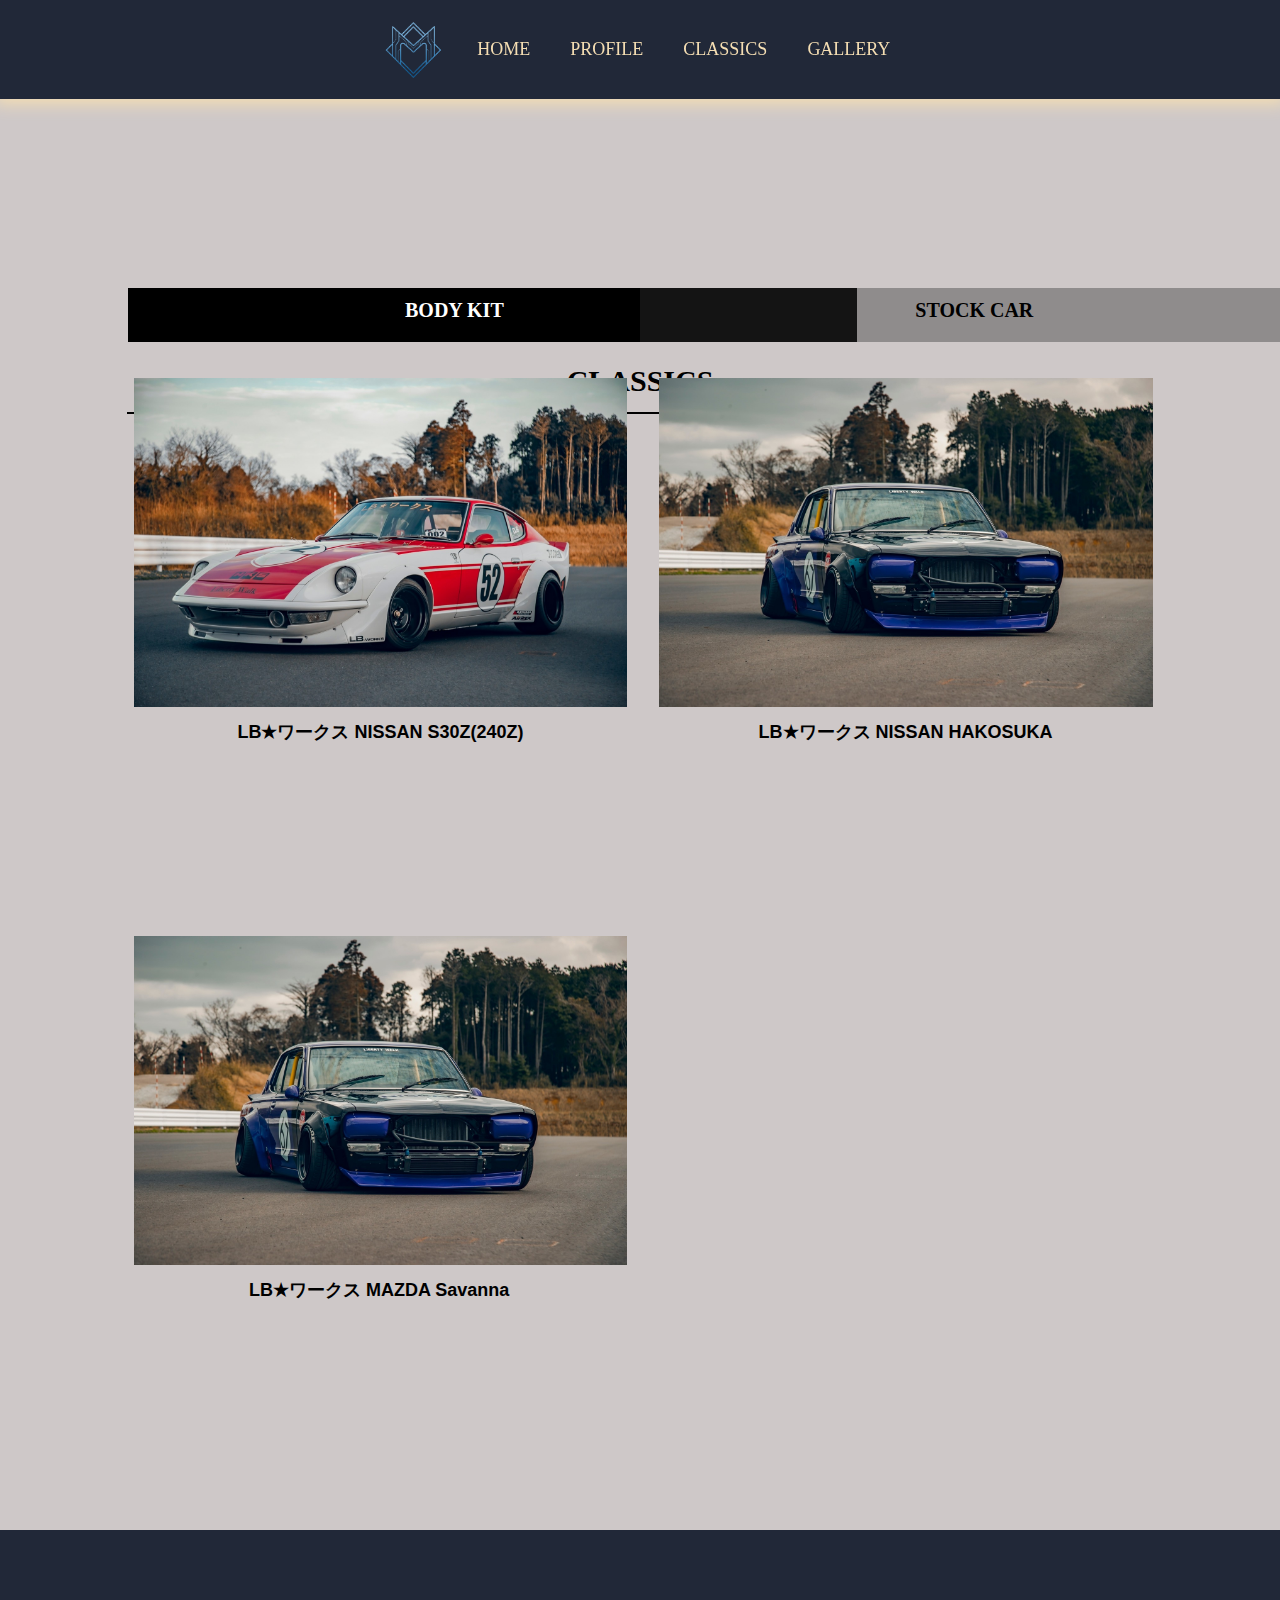
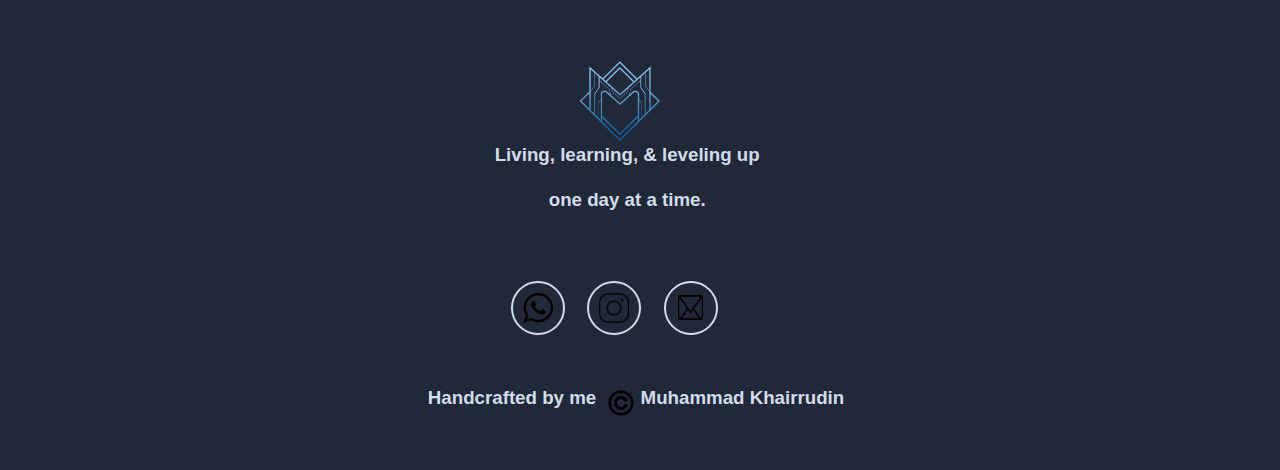
<file: bodykit.html>
<html>
<head>
    <title>Muhammad Khairrudin</title>
    <link rel="icon" href="logoo.png" type="image/x-icon">
    <link rel="stylesheet" href="bodykitt.css" />
    <script>
      // JavaScript untuk mengatur perubahan ukuran background navbar saat scroll
      window.addEventListener("scroll", function () {
        var navbar = document.querySelector(".navbar");
        if (window.scrollY > 0) {
          navbar.classList.add("small-navbar");
        } else {
          navbar.classList.remove("small-navbar");
        }
      });

      
    

      

        
        
    </script>
  </head>
  <body>
    <!-- NAVIGATION BAR -->
    <div class="navbar">
      <ul class="UL-navbar">
        <div class="logo">
          <a href="index.html"><img src="logoo.png" alt="Logo" /></a>
        </div>
        <li class="li-navbar">
          <a href="index.html" class="a-navbar">HOME</a>
        </li>
        <li class="li-navbar">
          <a href="profil.html" class="a-navbar">PROFILE</a>
        </li>
        <li class="li-navbar">
          <a href="classic.html" class="a-navbar">CLASSICS</a>
        </li>
        <li class="li-navbar">
            <a href="gallery.html" class="a-navbar">GALLERY</a>
          </li>
        
        </li>
        
        </li>
      </ul>
    </div>
    <!-- NAVIGATION BAR END -->

    
    <!-- CONTENT 1 -->
    
    <div class="content-1"> 
        
        <div class="clas">
            <h2 class="sic">CLASSICS</h2>
            
        </div>
        <hr width="80%" size="2" color="black">

        <a href="bodykit.html">
        <div class="kotak-1">
            <h2 class="kit">BODY KIT</h2>
        </div>
        </a>
        
        <a href="classic.html">
        <div class="kotak-2">
            <h2 class="stock">STOCK CAR</h2>
        </div>
        </a>

        <div class="gambar1">
          <img src="body1.jpg" alt="gambar1">
          <h2>LB★ワークス NISSAN S30Z(240Z)</h2>
        </div>
        
      <div class="gambar2">
        <img src="body2.jpg" alt="gambar1">
        <h2>LB★ワークス NISSAN HAKOSUKA</h2>
      </div>

      <div class="gambar3">
        <img src="body2.jpg" alt="gambar1">
        <h2>LB★ワークス MAZDA Savanna</h2>
      </div>


      </div>

    <!-- CONTENT 1 END -->

    <!-- CONTENT 2 -->
    <!-- <div class="content-2">
           
        </div> -->
    <!-- CONTENT 2 END -->

    <!-- FOOTER -->
    <div class="container-footer">
      <div class="logo-footer">
        <a href="#"><img src="logoo.png" alt="Logo" /></a> 
      </div>
      
      <div class="motivasi">
        <h3 class="motiv">Living, learning, & leveling up </h3>
      </div>

      <div class="kata">
        <h3 class="motiv">one day at a time. </h3>
      </div>

      <a href="https://www.instagram.com/mhmmd_khair122/" class="circle2">
        <div>
          <img src="ig.png" alt="Gambar Anda">
        </div>
      </a>
      
      <a href="https://wa.me/6281242709627" class="circle3">
        <div>
          <img src="wa.png" alt="Gambar Anda">
        </div>
      </a>

      <a href="mailto:khoirudin044@gmail.com" class="circle4">
        <div>
          <img src="email.png" alt="Gambar Anda">
        </div>
      </a>

      <div class="copy">
        <h3 class="craft">Handcrafted by me </h3>
      </div>

      <div class="copyright">
        <img src="copy.png" alt="copright">
      </div>

      <div class="nama">
        <h3 class="craft">Muhammad Khairrudin</h3>
      </div>
      


    </div>
    <!-- FOOTER END -->
  </body>
</html>
</file>
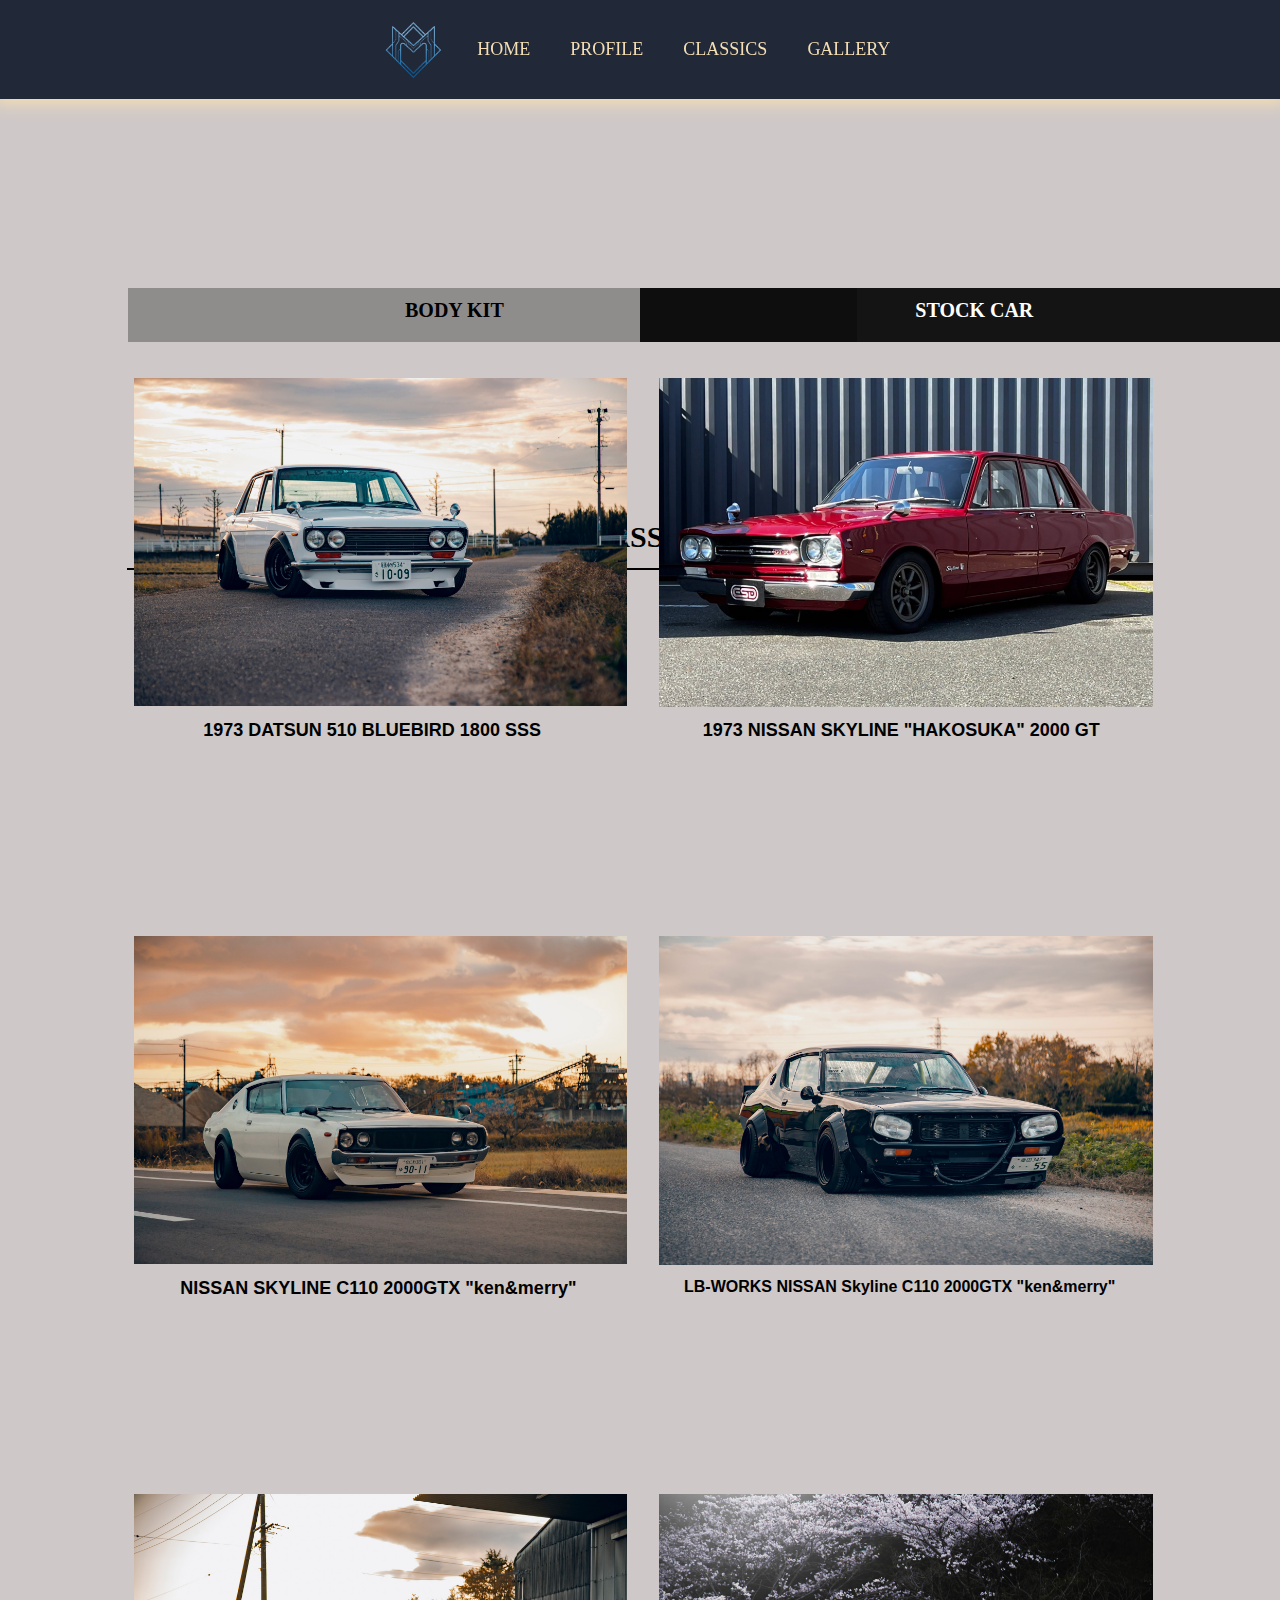
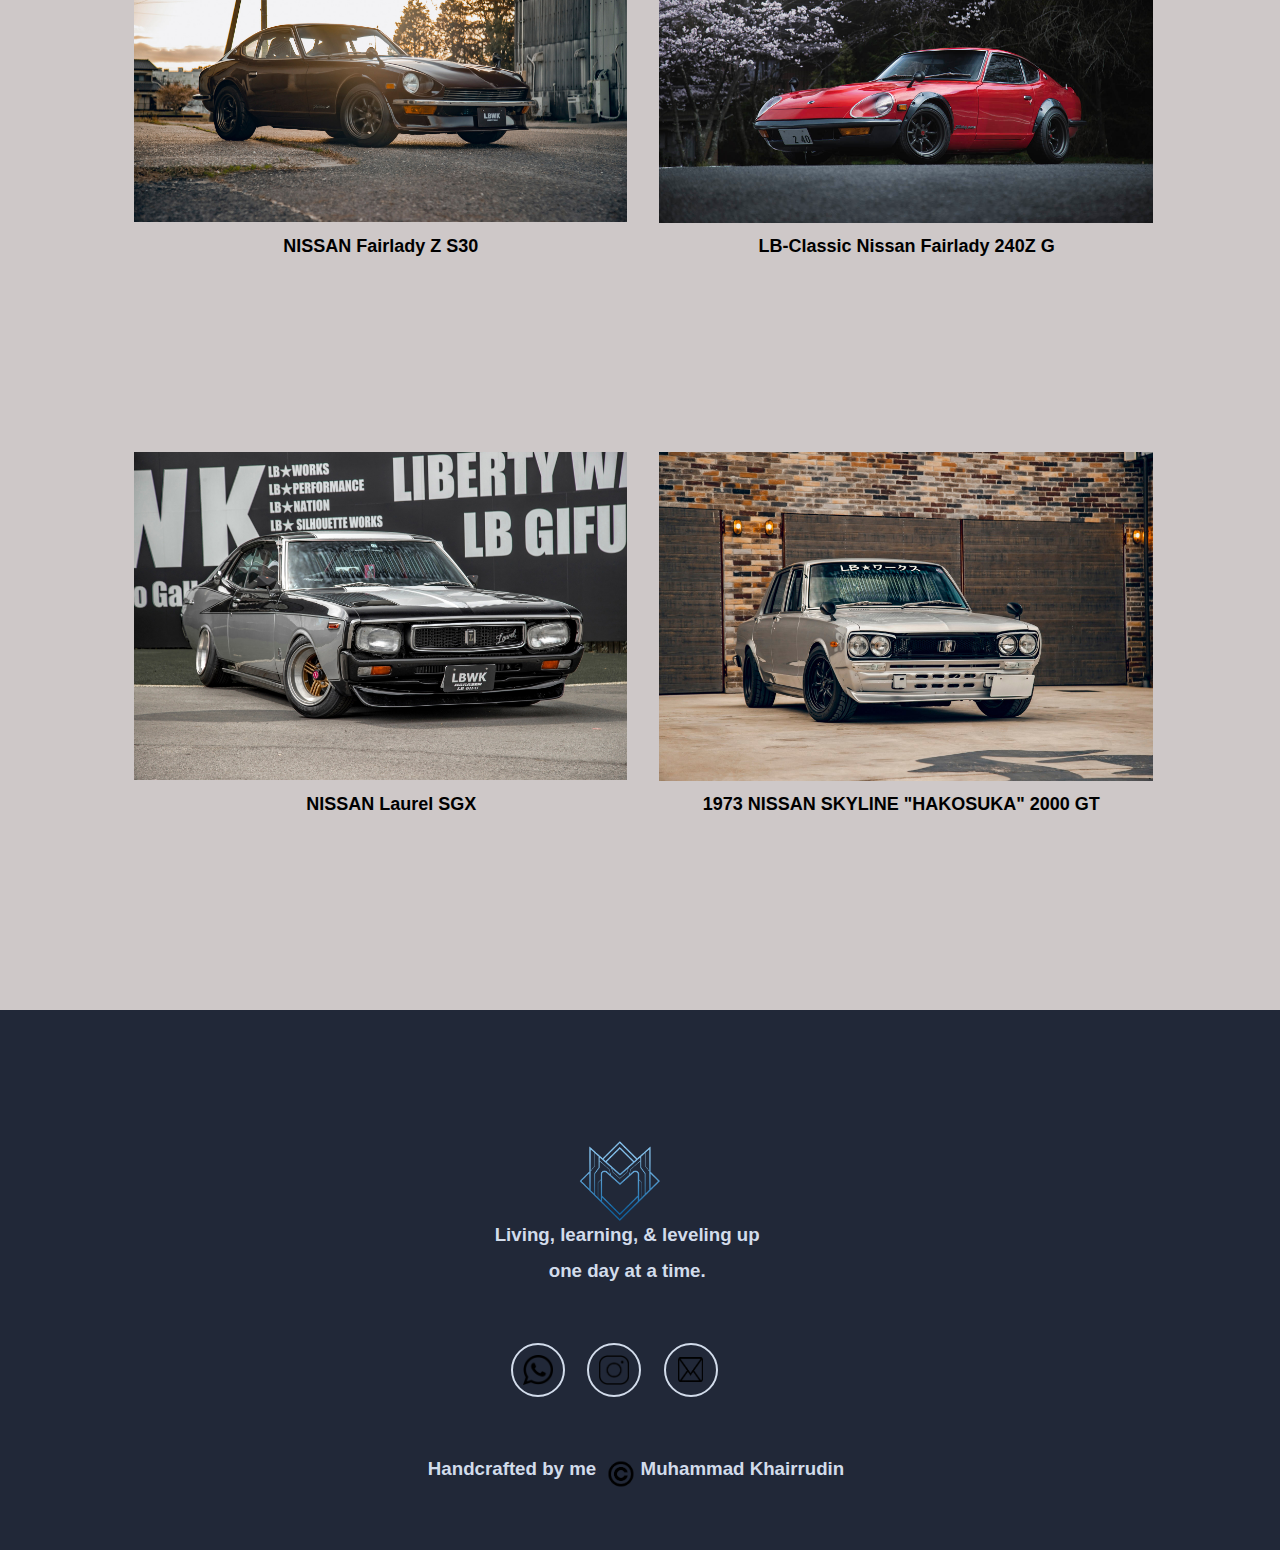
<file: classic.html>
<html>
<head>
    <title>Muhammad Khairrudin</title>
    <link rel="icon" href="logoo.png" type="image/x-icon">
    <link rel="stylesheet" href="classicc.css" />
    <script>
      // JavaScript untuk mengatur perubahan ukuran background navbar saat scroll
      window.addEventListener("scroll", function () {
        var navbar = document.querySelector(".navbar");
        if (window.scrollY > 0) {
          navbar.classList.add("small-navbar");
        } else {
          navbar.classList.remove("small-navbar");
        }
      });

      
    

      

        
        
    </script>
  </head>
  <body>
    <!-- NAVIGATION BAR -->
    <div class="navbar">
      <ul class="UL-navbar">
        <div class="logo">
          <a href="index.html"><img src="logoo.png" alt="Logo" /></a>
        </div>
        <li class="li-navbar">
          <a href="index.html" class="a-navbar">HOME</a>
        </li>
        <li class="li-navbar">
          <a href="profil.html" class="a-navbar">PROFILE</a>
        </li>
        <li class="li-navbar">
          <a href="classic.html" class="a-navbar">CLASSICS</a>
        </li>
        <li class="li-navbar">
            <a href="gallery.html" class="a-navbar">GALLERY</a>
          </li>
        
        </li>
        
        </li>
      </ul>
    </div>
    <!-- NAVIGATION BAR END -->

    
    <!-- CONTENT 1 -->
    
    <div class="content-1"> 
        
        <div class="clas">
            <h2 class="sic">CLASSICS</h2>
            
        </div>
        <hr width="80%" size="2" color="black">

        <a href="bodykit.html">
        <div class="kotak-1">
            <h2 class="kit">BODY KIT</h2>
        </div>
        </a>
        
        <a href="classic.html">
        <div class="kotak-2">
            <h2 class="stock">STOCK CAR</h2>
        </div>
        </a>
        
        <div class="gambar1">
            <img src="classic1.jpg" alt="gambar1">
            <h2>1973 DATSUN 510 BLUEBIRD 1800 SSS</h2>
        </div>

        <div class="gambar2">
            <img src="classic2.jpg" alt="gambar2">
            <h2>1973 NISSAN SKYLINE "HAKOSUKA" 2000 GT</h2>
        </div>

        <div class="gambar3">
            <img src="classic3.jpg" alt="gambar3">
            <h2>LB-WORKS NISSAN Skyline C110 2000GTX "ken&merry"</h2>
        </div>

        <div class="gambar4">
            <img src="classic4.jpg" alt="gambar4">
            <h2>NISSAN SKYLINE C110 2000GTX "ken&merry"</h2>
        </div>

        <div class="gambar5">
            <img src="classic5.jpg" alt="gambar5">
            <h2>LB-Classic Nissan Fairlady 240Z G</h2>
        </div>

        <div class="gambar6">
            <img src="classic6.jpg" alt="gambar6">
            <h2>NISSAN Fairlady Z S30</h2>
        </div>

        <div class="gambar7">
            <img src="classic7.jpg" alt="gambar7">
            <h2>1973 NISSAN SKYLINE "HAKOSUKA" 2000 GT</h2>
        </div>

        <div class="gambar8">
            <img src="classic8.jpg" alt="gambar8">
            <h2>NISSAN Laurel SGX</h2>
        </div>

      </div>

    <!-- CONTENT 1 END -->

    <!-- CONTENT 2 -->
    <!-- <div class="content-2">
           
        </div> -->
    <!-- CONTENT 2 END -->

    <!-- FOOTER -->
    <div class="container-footer">
      <div class="logo-footer">
        <a href="#"><img src="logoo.png" alt="Logo" /></a> 
      </div>
      
      <div class="motivasi">
        <h3 class="motiv">Living, learning, & leveling up </h3>
      </div>

      <div class="kata">
        <h3 class="motiv">one day at a time. </h3>
      </div>

      <a href="https://www.instagram.com/mhmmd_khair122/" class="circle2">
        <div>
          <img src="ig.png" alt="Gambar Anda">
        </div>
      </a>
      
      <a href="https://wa.me/6281242709627" class="circle3">
        <div>
          <img src="wa.png" alt="Gambar Anda">
        </div>
      </a>

      <a href="mailto:khoirudin044@gmail.com" class="circle4">
        <div>
          <img src="email.png" alt="Gambar Anda">
        </div>
      </a>

      <div class="copy">
        <h3 class="craft">Handcrafted by me </h3>
      </div>

      <div class="copyright">
        <img src="copy.png" alt="copright">
      </div>

      <div class="nama">
        <h3 class="craft">Muhammad Khairrudin</h3>
      </div>
      


    </div>
    <!-- FOOTER END -->
  </body>
</html>
</file>
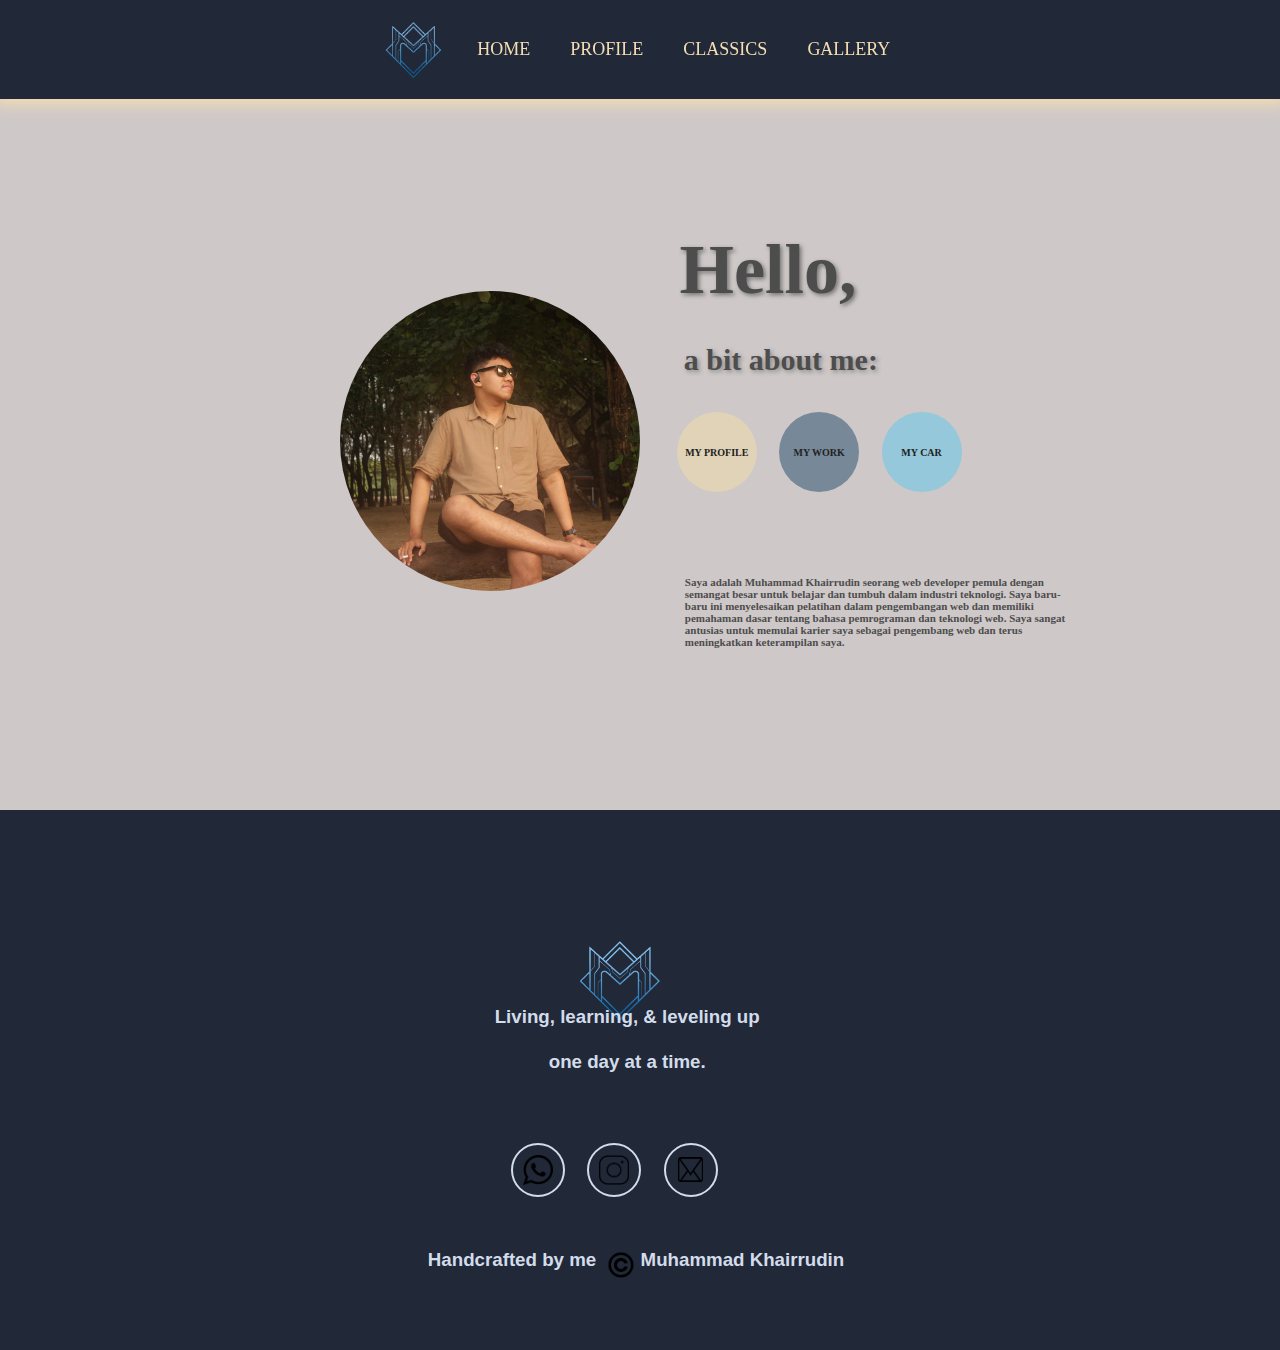
<file: profil.html>
<html>
<head>
    <title>Muhammad Khairrudin</title>
    <link rel="icon" href="logoo.png" type="image/x-icon">
    <link rel="stylesheet" href="profill.css" />
    <script>
      // JavaScript untuk mengatur perubahan ukuran background navbar saat scroll
      window.addEventListener("scroll", function () {
        var navbar = document.querySelector(".navbar");
        if (window.scrollY > 0) {
          navbar.classList.add("small-navbar");
        } else {
          navbar.classList.remove("small-navbar");
        }
      });

      
    

      

        
        
    </script>
  </head>
  <body>
    <!-- NAVIGATION BAR -->
    <div class="navbar">
      <ul class="UL-navbar">
        <div class="logo">
          <a href="index.html"><img src="logoo.png" alt="Logo" /></a>
        </div>
        <li class="li-navbar">
          <a href="index.html" class="a-navbar">HOME</a>
        </li>
        <li class="li-navbar">
          <a href="profil.html" class="a-navbar">PROFILE</a>
        </li>
        <li class="li-navbar">
          <a href="classic.html" class="a-navbar">CLASSICS</a>
        </li>
        <li class="li-navbar">
            <a href="gallery.html" class="a-navbar">GALLERY</a>
          </li>
        
        </li>
        
        </li>
      </ul>
    </div>
    <!-- NAVIGATION BAR END -->

    
    <!-- CONTENT 1 -->
    
    <div class="content-1"> 
      <div class="circle">
        <img src="foto.jpeg" alt="Gambar Anda">
    </div>

    <div class="text">
       <h1>Hello,</h1>
    </div>

    <div class="text2">
      <h1>a bit about me:</h1>
   </div>

   <a href="profil.html" class="circle-profile">
    <div>
      <h1 class="profile">MY PROFILE</h1>
    </div>
  </a>
  
  <a href="classic.html" class="circle-profile2">
    <div>
      <h1 class="resume">MY WORK</h1>
    </div>
  </a>

  <a href="gallery.html" class="circle-profile3">
    <div>
      <h1 class="work">MY CAR</h1>
    </div>
  </a>

  <div class="ringkasan">
    <h1 class="singkat">Saya adalah <b>Muhammad Khairrudin</b> seorang web developer pemula dengan semangat besar untuk belajar dan tumbuh dalam industri teknologi. Saya baru-baru ini menyelesaikan pelatihan dalam pengembangan web dan memiliki pemahaman dasar tentang bahasa pemrograman dan teknologi web. Saya sangat antusias untuk memulai karier saya sebagai pengembang web dan terus meningkatkan keterampilan saya.</h1>
  </div>


      </div>

    <!-- CONTENT 1 END -->

    <!-- CONTENT 2 -->
    <!-- <div class="content-2">
           
        </div> -->
    <!-- CONTENT 2 END -->

    <!-- FOOTER -->
    <div class="container-footer">
      <div class="logo-footer">
        <a href="#"><img src="logoo.png" alt="Logo" /></a> 
      </div>
      
      <div class="motivasi">
        <h3 class="motiv">Living, learning, & leveling up </h3>
      </div>

      <div class="kata">
        <h3 class="motiv">one day at a time. </h3>
      </div>

      <a href="https://www.instagram.com/mhmmd_khair122/" class="circle2">
        <div>
          <img src="ig.png" alt="Gambar Anda">
        </div>
      </a>
      
      <a href="https://wa.me/6281242709627" class="circle3">
        <div>
          <img src="wa.png" alt="Gambar Anda">
        </div>
      </a>

      <a href="mailto:khoirudin044@gmail.com" class="circle4">
        <div>
          <img src="email.png" alt="Gambar Anda">
        </div>
      </a>

      <div class="copy">
        <h3 class="craft">Handcrafted by me </h3>
      </div>

      <div class="copyright">
        <img src="copy.png" alt="copright">
      </div>

      <div class="nama">
        <h3 class="craft">Muhammad Khairrudin</h3>
      </div>
      


    </div>
    <!-- FOOTER END -->
  </body>
</html>
</file>
<file: bodykitt.css>
*,
html {
    margin: 0;
    padding: 0;
}

link {
    display: none;
}



.navbar {
    background-color: #212838;
    font-size: 18;
    width: 100%;
    height: 11vh;
    position: fixed; /* Menetapkan elemen pada posisi tetap */
    top: 0; /* Menempatkan elemen di bagian atas */
    z-index: 1; /* Menetapkan lapisan tampilan */
    box-shadow: 0px 0px 15px 5px wheat ;
    display: flex;
    justify-content: center ;
    align-items: center;
}

.small-navbar {
    height: 8vh; /* Ukuran kecil saat di-scroll */
}

.UL-navbar{
    height: 70px;
    display: flex;
    justify-content: center ;
    align-items: center;
    
}

.li-navbar{
    display: inline-block;
    text-decoration: none;
    position: relative;
    transition: 0.2s;
    transition-delay: 10s;
    list-style-type: none;
    margin: 20px;
    font-family: 'Times New Roman', Times, serif;
    display: flex; /* Menampilkan elemen dalam mode flex */
    align-items: center;
}
.li-navbar::after {
    content: "";
    display: block;
    width: 0;
    height: 3.9px;
    background-color: whitesmoke; /* Warna garis */
    border-radius: 10px;
    position: absolute;
    bottom: -5px;
    left: 0;
    transition: width .5s;
  }

.li-navbar:hover::after {
    width: 100%;
}

.logo img {
    height: 100%;
    width: auto;
    margin-right: 0%; /* Memberi jarak antara logo dan teks */
    
    transition: height .5s;
    
}

.small-navbar .logo img {
    height: 50px; /* Ukuran logo saat di-scroll */
    
}

.a-navbar {
    color: wheat;
    text-decoration: none;
}



.content-1 {
   
    background-color: #cec8c8;
    height: 170vh;
    display: flex;
    justify-content: center;
    align-items: center;
    /* background: url(kerrr.png);
    background-position: center;
    background-repeat: no-repeat;
    background-size: cover; */
}

.clas {
    position: absolute; /* Mengatur posisi absolut untuk overlay teks di atas gambar */
    margin-bottom: 60%;
}

.sic {
    font-family: 'Times New Roman', Times, serif;
    font-size: 30px;
    color: rgb(0, 0, 0);
}

hr {
    margin-bottom: 55%;
}

.kotak-1 {
    width: 81vh;
    height: 6vh;
    background-color: rgba(0, 0, 0);   
    position: absolute; /* Mengatur posisi absolut untuk overlay teks di atas gambar */
    top: 32%;
    left: 10%; /* Mengatur posisi horizontal ke tengah */
    
  }



.kit {
    font-family: 'Times New Roman', Times, serif;
    font-size: 20px;
    color: rgb(255, 255, 255);
    margin-left: 38%;
    margin-top: 1.5%;
}



.kotak-2 {
    width: 80.5vh;
    height: 6vh;
    background-color: rgb(51, 51, 51, 0.4);   
    position: absolute; /* Mengatur posisi absolut untuk overlay teks di atas gambar */
    top: 32%;
    left: 50%; /* Mengatur posisi horizontal ke tengah */
    transition: background-color 0.3s; /* Efek transisi saat hover */
  }

.kotak-2:hover {
    background-color: rgb(51, 51, 51, 0.9); /* Warna latar belakang berubah saat hover */
    cursor: pointer; /* Ubah cursor menjadi tanda tangan saat hover */
}



.stock {
    font-family: 'Times New Roman', Times, serif;
    font-size: 20px;
    color: rgb(0, 0, 0);
    margin-left: 38%;
    margin-top: 1.5%;
}

.stock:hover {
    color: rgb(255, 255, 255);
}

.gambar1 {
    position: absolute; /* Mengatur posisi absolut untuk overlay teks di atas gambar */
    top: 42%;
    left: 10.5%; /* Mengatur posisi horizontal ke tengah */
}

.gambar1 img {
    width: 43%;
}

.gambar1 h2 {
    position: absolute; /* Mengatur posisi absolut untuk overlay teks di atas gambar */
    top: 104%;
    left: 9%; /* Mengatur posisi horizontal ke tengah */
    font-size: 18px;
    font-family: 'Segoe UI', Tahoma, Geneva, Verdana, sans-serif;
}

.gambar2 {
    position: absolute; /* Mengatur posisi absolut untuk overlay teks di atas gambar */
    top: 42%;
    left: 51.5%; /* Mengatur posisi horizontal ke tengah */
}

.gambar2 img {
    width: 79.5%;
}

.gambar2 h2 {
    position: absolute; /* Mengatur posisi absolut untuk overlay teks di atas gambar */
    top: 104%;
    left: 16%; /* Mengatur posisi horizontal ke tengah */
    font-size: 18px;
    font-family: 'Segoe UI', Tahoma, Geneva, Verdana, sans-serif;
}

.gambar3 {
    position: absolute; /* Mengatur posisi absolut untuk overlay teks di atas gambar */
    top: 104%;
    left: 10.5%; /* Mengatur posisi horizontal ke tengah */
}

.gambar3 img {
    width: 43%;
}

.gambar3 h2 {
    position: absolute; /* Mengatur posisi absolut untuk overlay teks di atas gambar */
    top: 104%;
    left: 10%; /* Mengatur posisi horizontal ke tengah */
    font-size: 18px;
    font-family: 'Segoe UI', Tahoma, Geneva, Verdana, sans-serif;
}









.container-footer {
    height: 60vh;
    background-color: #212838;
    display: flex;
    justify-content: center;
    align-items: center;
}

.logo-footer img {
    height: 100px;
    width: auto;
    margin-right: 40px; /* Memberi jarak antara logo dan teks */
    margin-bottom: 120%;
    
}

.motivasi {
    position: absolute; /* Mengatur posisi absolut untuk overlay teks di atas gambar */
    top: 195%;
    left: 49%; /* Mengatur posisi horizontal ke tengah */
    transform: translate(-50%, -50%); /* Menggeser teks ke tengah baik secara horizontal maupun vertikal */
    /* text-align: center; Mengatur teks ke tengah */
}

.kata {
    position: absolute; /* Mengatur posisi absolut untuk overlay teks di atas gambar */
    top: 200%;
    left: 49%; /* Mengatur posisi horizontal ke tengah */
    transform: translate(-50%, -50%); /* Menggeser teks ke tengah baik secara horizontal maupun vertikal */
    text-align: center; 
}

.motiv {
    font-family: 'Segoe UI', Tahoma, Geneva, Verdana, sans-serif;
    color: #d2dceb;
}

.circle2 {
    position: absolute; /* Mengatur posisi absolut untuk overlay teks di atas gambar */
    top: 212%;
    left: 48%; /* Mengatur posisi horizontal ke tengah */
    transform: translate(-50%, -50%); /* Menggeser teks ke tengah baik secara horizontal maupun vertikal */
    width: 50px;
    height: 50px;
    background-color: #212838;
    border-radius: 50%; /* Ini membuat lingkaran */
    overflow: hidden; /* Ini akan memotong gambar yang melebihi batas lingkaran */
    margin-right: 300px;
    border-color: #d2dceb; 
    border-width: 2px; /* Lebar garis tepi (default) */
    border-style: solid; /* Gaya garis tepi (default) */
}

.circle2 img {
    width: 60%;
    height: 60%;
    margin-top: 10px;
    margin-left: 10px;
    
    
}

.circle2:hover {
    background-color: rgb(255, 255, 255); /* Warna latar belakang berubah saat hover */
    cursor: pointer; /* Ubah cursor menjadi tanda tangan saat hover */
  }

.circle3 {
    position: absolute; /* Mengatur posisi absolut untuk overlay teks di atas gambar */
    top: 212%;
    left: 42%; /* Mengatur posisi horizontal ke tengah */
    transform: translate(-50%, -50%); /* Menggeser teks ke tengah baik secara horizontal maupun vertikal */
    width: 50px;
    height: 50px;
    background-color: #212838;
    border-radius: 50%; /* Ini membuat lingkaran */
    overflow: hidden; /* Ini akan memotong gambar yang melebihi batas lingkaran */
    margin-right: 300px;
    border-color: #d2dceb; /* Warna outline merah (#e74c3c) */
    border-width: 2px; /* Lebar garis tepi (default) */
    border-style: solid; /* Gaya garis tepi (default) */
}

.circle3 img {
    width: 60%;
    height: 60%;
    margin-top: 10px;
    margin-left: 10px;
    
    
}

.circle3:hover {
    background-color: rgb(255, 255, 255); /* Warna latar belakang berubah saat hover */
    cursor: pointer; /* Ubah cursor menjadi tanda tangan saat hover */
  }

.circle4 {
    position: absolute; /* Mengatur posisi absolut untuk overlay teks di atas gambar */
    top: 212%;
    left: 54%; /* Mengatur posisi horizontal ke tengah */
    transform: translate(-50%, -50%); /* Menggeser teks ke tengah baik secara horizontal maupun vertikal */
    width: 50px;
    height: 50px;
    background-color: #212838;
    border-radius: 50%; /* Ini membuat lingkaran */
    overflow: hidden; /* Ini akan memotong gambar yang melebihi batas lingkaran */
    margin-right: 300px;
    border-color: #d2dceb; /* Warna outline merah (#e74c3c) */
    border-width: 2px; /* Lebar garis tepi (default) */
    border-style: solid; /* Gaya garis tepi (default) */
}

.circle4 img {
    width: 50%;
    height: 50%;
    margin-top: 12px;
    margin-left: 12px;
    
    
}

.circle4:hover {
    background-color: rgb(255, 255, 255); /* Warna latar belakang berubah saat hover */
    cursor: pointer; /* Ubah cursor menjadi tanda tangan saat hover */
  }

  .copy{
    position: absolute; /* Mengatur posisi absolut untuk overlay teks di atas gambar */
    top: 222%;
    left: 40%; /* Mengatur posisi horizontal ke tengah */
    transform: translate(-50%, -50%); /* Menggeser teks ke tengah baik secara horizontal maupun vertikal */
    text-align: center; 
}

.craft {
    font-family: 'Segoe UI', Tahoma, Geneva, Verdana, sans-serif;
    color: #d2dceb;
}

.copyright{
    
    position: absolute; /* Mengatur posisi absolut untuk overlay teks di atas gambar */
    top: 222.5%;
    left: 48.5%; /* Mengatur posisi horizontal ke tengah */
    transform: translate(-50%, -50%); /* Menggeser teks ke tengah baik secara horizontal maupun vertikal */
    text-align: center; 
}

.copyright img {
    width: 25px;
    height: 25px;
}

.nama{
    position: absolute; /* Mengatur posisi absolut untuk overlay teks di atas gambar */
    top: 222%;
    left: 58%; /* Mengatur posisi horizontal ke tengah */
    transform: translate(-50%, -50%); /* Menggeser teks ke tengah baik secara horizontal maupun vertikal */
    text-align: center; 
}
</file>
<file: classicc.css>
*,
html {
    margin: 0;
    padding: 0;
}

link {
    display: none;
}



.navbar {
    background-color: #212838;
    font-size: 18;
    width: 100%;
    height: 11vh;
    position: fixed; /* Menetapkan elemen pada posisi tetap */
    top: 0; /* Menempatkan elemen di bagian atas */
    z-index: 1; /* Menetapkan lapisan tampilan */
    box-shadow: 0px 0px 15px 5px wheat ;
    display: flex;
    justify-content: center ;
    align-items: center;
}

.small-navbar {
    height: 8vh; /* Ukuran kecil saat di-scroll */
}

.UL-navbar{
    height: 70px;
    display: flex;
    justify-content: center ;
    align-items: center;
    
}

.li-navbar{
    display: inline-block;
    text-decoration: none;
    position: relative;
    transition: 0.2s;
    transition-delay: 10s;
    list-style-type: none;
    margin: 20px;
    font-family: 'Times New Roman', Times, serif;
    display: flex; /* Menampilkan elemen dalam mode flex */
    align-items: center;
}
.li-navbar::after {
    content: "";
    display: block;
    width: 0;
    height: 3.9px;
    background-color: whitesmoke; /* Warna garis */
    border-radius: 10px;
    position: absolute;
    bottom: -5px;
    left: 0;
    transition: width .5s;
  }

.li-navbar:hover::after {
    width: 100%;
}

.logo img {
    height: 100%;
    width: auto;
    margin-right: 0%; /* Memberi jarak antara logo dan teks */
    
    transition: height .5s;
    
}

.small-navbar .logo img {
    height: 50px; /* Ukuran logo saat di-scroll */
    
}

.a-navbar {
    color: wheat;
    text-decoration: none;
}



.content-1 {
   
    background-color: #cec8c8;
    height: 290vh;
    display: flex;
    justify-content: center;
    align-items: center;
    /* background: url(kerrr.png);
    background-position: center;
    background-repeat: no-repeat;
    background-size: cover; */
}

.clas {
    position: absolute; /* Mengatur posisi absolut untuk overlay teks di atas gambar */
    margin-bottom: 120%;
}

.sic {
    font-family: 'Times New Roman', Times, serif;
    font-size: 30px;
    color: rgb(0, 0, 0);
}

hr {
    margin-bottom: 115%;
}

.kotak-1 {
    width: 81vh;
    height: 6vh;
    background-color: rgb(51, 51, 51, 0.4);   
    position: absolute; /* Mengatur posisi absolut untuk overlay teks di atas gambar */
    top: 32%;
    left: 10%; /* Mengatur posisi horizontal ke tengah */
    transition: background-color 0.3s; /* Efek transisi saat hover */
  }

.kotak-1:hover {
    background-color: rgb(51, 51, 51, 0.9); /* Warna latar belakang berubah saat hover */
    cursor: pointer; /* Ubah cursor menjadi tanda tangan saat hover */
}

.kit {
    font-family: 'Times New Roman', Times, serif;
    font-size: 20px;
    color: rgb(0, 0, 0);
    margin-left: 38%;
    margin-top: 1.5%;
}

.kit:hover {
    color: white;
}

.kotak-2 {
    width: 80.5vh;
    height: 6vh;
    background-color: rgba(0, 0, 0, 0.9);   
    position: absolute; /* Mengatur posisi absolut untuk overlay teks di atas gambar */
    top: 32%;
    left: 50%; /* Mengatur posisi horizontal ke tengah */
  }




.stock {
    font-family: 'Times New Roman', Times, serif;
    font-size: 20px;
    color: rgb(255, 255, 255);
    margin-left: 38%;
    margin-top: 1.5%;
}

.gambar1 {
    position: absolute; /* Mengatur posisi absolut untuk overlay teks di atas gambar */
    top: 42%;
    left: 10.5%; /* Mengatur posisi horizontal ke tengah */
}

.gambar1 img {
    width: 43%;
}

.gambar1 h2 {
    position: absolute; /* Mengatur posisi absolut untuk overlay teks di atas gambar */
    top: 104%;
    left: 6%; /* Mengatur posisi horizontal ke tengah */
    font-size: 18px;
    font-family: 'Segoe UI', Tahoma, Geneva, Verdana, sans-serif;
}

.gambar2 {
    position: absolute; /* Mengatur posisi absolut untuk overlay teks di atas gambar */
    top: 42%;
    left: 51.5%; /* Mengatur posisi horizontal ke tengah */
}

.gambar2 img {
    width: 79.5%;
}

.gambar2 h2 {
    position: absolute; /* Mengatur posisi absolut untuk overlay teks di atas gambar */
    top: 104%;
    left: 7%; /* Mengatur posisi horizontal ke tengah */
    font-size: 18px;
    font-family: 'Segoe UI', Tahoma, Geneva, Verdana, sans-serif;
}

.gambar3 {
    position: absolute; /* Mengatur posisi absolut untuk overlay teks di atas gambar */
    top: 104%;
    left: 51.5%; /* Mengatur posisi horizontal ke tengah */
}

.gambar3 img {
    width: 79.5%;
}

.gambar3 h2 {
    position: absolute; /* Mengatur posisi absolut untuk overlay teks di atas gambar */
    top: 104%;
    left: 4%; /* Mengatur posisi horizontal ke tengah */
    font-size: 16px;
    font-family: 'Segoe UI', Tahoma, Geneva, Verdana, sans-serif;
}

.gambar4 {
    position: absolute; /* Mengatur posisi absolut untuk overlay teks di atas gambar */
    top: 104%;
    left: 10.5%; /* Mengatur posisi horizontal ke tengah */
}

.gambar4 img {
    width: 43%;
}

.gambar4 h2 {
    position: absolute; /* Mengatur posisi absolut untuk overlay teks di atas gambar */
    top: 104%;
    left: 4%; /* Mengatur posisi horizontal ke tengah */
    font-size: 18px;
    font-family: 'Segoe UI', Tahoma, Geneva, Verdana, sans-serif;
}

.gambar5 {
    position: absolute; /* Mengatur posisi absolut untuk overlay teks di atas gambar */
    top: 166%;
    left: 51.5%; /* Mengatur posisi horizontal ke tengah */
}

.gambar5 img {
    width: 79.5%;
}

.gambar5 h2 {
    position: absolute; /* Mengatur posisi absolut untuk overlay teks di atas gambar */
    top: 104%;
    left: 16%; /* Mengatur posisi horizontal ke tengah */
    font-size: 18px;
    font-family: 'Segoe UI', Tahoma, Geneva, Verdana, sans-serif;
}

.gambar6 {
    position: absolute; /* Mengatur posisi absolut untuk overlay teks di atas gambar */
    top: 166%;
    left: 10.5%; /* Mengatur posisi horizontal ke tengah */
}

.gambar6 img {
    width: 43%;
}

.gambar6 h2 {
    position: absolute; /* Mengatur posisi absolut untuk overlay teks di atas gambar */
    top: 104%;
    left: 13%; /* Mengatur posisi horizontal ke tengah */
    font-size: 18px;
    font-family: 'Segoe UI', Tahoma, Geneva, Verdana, sans-serif;
}

.gambar7 {
    position: absolute; /* Mengatur posisi absolut untuk overlay teks di atas gambar */
    top: 228%;
    left: 51.5%; /* Mengatur posisi horizontal ke tengah */
}

.gambar7 img {
    width: 79.5%;
}

.gambar7 h2 {
    position: absolute; /* Mengatur posisi absolut untuk overlay teks di atas gambar */
    top: 104%;
    left: 7%; /* Mengatur posisi horizontal ke tengah */
    font-size: 18px;
    font-family: 'Segoe UI', Tahoma, Geneva, Verdana, sans-serif;
}

.gambar8 {
    position: absolute; /* Mengatur posisi absolut untuk overlay teks di atas gambar */
    top: 228%;
    left: 10.5%; /* Mengatur posisi horizontal ke tengah */
}

.gambar8 img {
    width: 43%;
}

.gambar8 h2 {
    position: absolute; /* Mengatur posisi absolut untuk overlay teks di atas gambar */
    top: 104%;
    left: 15%; /* Mengatur posisi horizontal ke tengah */
    font-size: 18px;
    font-family: 'Segoe UI', Tahoma, Geneva, Verdana, sans-serif;
}






.container-footer {
    height: 60vh;
    background-color: #212838;
    display: flex;
    justify-content: center;
    align-items: center;
}

.logo-footer img {
    height: 100px;
    width: auto;
    margin-right: 40px; /* Memberi jarak antara logo dan teks */
    margin-bottom: 120%;
    
}

.motivasi {
    position: absolute; /* Mengatur posisi absolut untuk overlay teks di atas gambar */
    top: 315%;
    left: 49%; /* Mengatur posisi horizontal ke tengah */
    transform: translate(-50%, -50%); /* Menggeser teks ke tengah baik secara horizontal maupun vertikal */
    /* text-align: center; Mengatur teks ke tengah */
}

.kata {
    position: absolute; /* Mengatur posisi absolut untuk overlay teks di atas gambar */
    top: 319%;
    left: 49%; /* Mengatur posisi horizontal ke tengah */
    transform: translate(-50%, -50%); /* Menggeser teks ke tengah baik secara horizontal maupun vertikal */
    text-align: center; 
}

.motiv {
    font-family: 'Segoe UI', Tahoma, Geneva, Verdana, sans-serif;
    color: #d2dceb;
}

.circle2 {
    position: absolute; /* Mengatur posisi absolut untuk overlay teks di atas gambar */
    top: 330%;
    left: 48%; /* Mengatur posisi horizontal ke tengah */
    transform: translate(-50%, -50%); /* Menggeser teks ke tengah baik secara horizontal maupun vertikal */
    width: 50px;
    height: 50px;
    background-color: #212838;
    border-radius: 50%; /* Ini membuat lingkaran */
    overflow: hidden; /* Ini akan memotong gambar yang melebihi batas lingkaran */
    margin-right: 300px;
    border-color: #d2dceb; 
    border-width: 2px; /* Lebar garis tepi (default) */
    border-style: solid; /* Gaya garis tepi (default) */
}

.circle2 img {
    width: 60%;
    height: 60%;
    margin-top: 10px;
    margin-left: 10px;
    
    
}

.circle2:hover {
    background-color: rgb(255, 255, 255); /* Warna latar belakang berubah saat hover */
    cursor: pointer; /* Ubah cursor menjadi tanda tangan saat hover */
  }

.circle3 {
    position: absolute; /* Mengatur posisi absolut untuk overlay teks di atas gambar */
    top: 330%;
    left: 42%; /* Mengatur posisi horizontal ke tengah */
    transform: translate(-50%, -50%); /* Menggeser teks ke tengah baik secara horizontal maupun vertikal */
    width: 50px;
    height: 50px;
    background-color: #212838;
    border-radius: 50%; /* Ini membuat lingkaran */
    overflow: hidden; /* Ini akan memotong gambar yang melebihi batas lingkaran */
    margin-right: 300px;
    border-color: #d2dceb; /* Warna outline merah (#e74c3c) */
    border-width: 2px; /* Lebar garis tepi (default) */
    border-style: solid; /* Gaya garis tepi (default) */
}

.circle3 img {
    width: 60%;
    height: 60%;
    margin-top: 10px;
    margin-left: 10px;
    
    
}

.circle3:hover {
    background-color: rgb(255, 255, 255); /* Warna latar belakang berubah saat hover */
    cursor: pointer; /* Ubah cursor menjadi tanda tangan saat hover */
  }

.circle4 {
    position: absolute; /* Mengatur posisi absolut untuk overlay teks di atas gambar */
    top: 330%;
    left: 54%; /* Mengatur posisi horizontal ke tengah */
    transform: translate(-50%, -50%); /* Menggeser teks ke tengah baik secara horizontal maupun vertikal */
    width: 50px;
    height: 50px;
    background-color: #212838;
    border-radius: 50%; /* Ini membuat lingkaran */
    overflow: hidden; /* Ini akan memotong gambar yang melebihi batas lingkaran */
    margin-right: 300px;
    border-color: #d2dceb; /* Warna outline merah (#e74c3c) */
    border-width: 2px; /* Lebar garis tepi (default) */
    border-style: solid; /* Gaya garis tepi (default) */
}

.circle4 img {
    width: 50%;
    height: 50%;
    margin-top: 12px;
    margin-left: 12px;
    
    
}

.circle4:hover {
    background-color: rgb(255, 255, 255); /* Warna latar belakang berubah saat hover */
    cursor: pointer; /* Ubah cursor menjadi tanda tangan saat hover */
  }

  .copy{
    position: absolute; /* Mengatur posisi absolut untuk overlay teks di atas gambar */
    top: 341%;
    left: 40%; /* Mengatur posisi horizontal ke tengah */
    transform: translate(-50%, -50%); /* Menggeser teks ke tengah baik secara horizontal maupun vertikal */
    text-align: center; 
}

.craft {
    font-family: 'Segoe UI', Tahoma, Geneva, Verdana, sans-serif;
    color: #d2dceb;
}

.copyright{
    
    position: absolute; /* Mengatur posisi absolut untuk overlay teks di atas gambar */
    top: 341.5%;
    left: 48.5%; /* Mengatur posisi horizontal ke tengah */
    transform: translate(-50%, -50%); /* Menggeser teks ke tengah baik secara horizontal maupun vertikal */
    text-align: center; 
}

.copyright img {
    width: 25px;
    height: 25px;
}

.nama{
    position: absolute; /* Mengatur posisi absolut untuk overlay teks di atas gambar */
    top: 341%;
    left: 58%; /* Mengatur posisi horizontal ke tengah */
    transform: translate(-50%, -50%); /* Menggeser teks ke tengah baik secara horizontal maupun vertikal */
    text-align: center; 
}
</file>
<file: profill.css>
*,
html {
    margin: 0;
    padding: 0;
}

link {
    display: none;
}



.navbar {
    background-color: #212838;
    font-size: 18;
    width: 100%;
    height: 11vh;
    position: fixed; /* Menetapkan elemen pada posisi tetap */
    top: 0; /* Menempatkan elemen di bagian atas */
    z-index: 1; /* Menetapkan lapisan tampilan */
    box-shadow: 0px 0px 15px 5px wheat ;
    display: flex;
    justify-content: center ;
    align-items: center;
}

.small-navbar {
    height: 8vh; /* Ukuran kecil saat di-scroll */
}

.UL-navbar{
    height: 70px;
    display: flex;
    justify-content: center ;
    align-items: center;
    
}

.li-navbar{
    display: inline-block;
    text-decoration: none;
    position: relative;
    transition: 0.2s;
    transition-delay: 10s;
    list-style-type: none;
    margin: 20px;
    font-family: 'Times New Roman', Times, serif;
    display: flex; /* Menampilkan elemen dalam mode flex */
    align-items: center;
}
.li-navbar::after {
    content: "";
    display: block;
    width: 0;
    height: 3.9px;
    background-color: whitesmoke; /* Warna garis */
    border-radius: 10px;
    position: absolute;
    bottom: -5px;
    left: 0;
    transition: width .5s;
  }

.li-navbar:hover::after {
    width: 100%;
}

.logo img {
    height: 100%;
    width: auto;
    margin-right: 0%; /* Memberi jarak antara logo dan teks */
    
    transition: height .5s;
    
}

.small-navbar .logo img {
    height: 50px; /* Ukuran logo saat di-scroll */
    
}

.a-navbar {
    color: wheat;
    text-decoration: none;
}



.content-1 {
   
    background-color: #cec8c8;
    height: 90vh;
    display: flex;
    justify-content: center;
    align-items: center;
    /* background: url(kerrr.png);
    background-position: center;
    background-repeat: no-repeat;
    background-size: cover; */
}

.circle {
    position: relative;
    width: 300px;
    height: 300px;
    background-color: #ccc;
    border-radius: 50%; /* Ini membuat lingkaran */
    overflow: hidden; /* Ini akan memotong gambar yang melebihi batas lingkaran */
    margin-right: 300px;
    margin-top: 8vh;
    /* margin-bottom: 10px; */
    
}

.circle img {
    width: 100%;
    height: 100%;
    object-fit: cover; /* Ini akan mengubah ukuran gambar agar sesuai dengan lingkaran */
    
}

.text {
    position: absolute; /* Mengatur posisi absolut untuk overlay teks di atas gambar */
    top: 30%; /* Mengatur posisi vertikal ke tengah */
    left: 60%; /* Mengatur posisi horizontal ke tengah */
    transform: translate(-50%, -50%); /* Menggeser teks ke tengah baik secara horizontal maupun vertikal */
    text-align: center; /* Mengatur teks ke tengah */
    color: rgb(77, 77, 77); /* Warna teks */
    font-size: 35px; /* Ukuran font teks */
    font-weight: bold; /* Ketebalan font */
    text-shadow: 2px 2px 4px rgba(77, 77,77, 0.7); /* Bayangan teks */
}

.text2 {
    position: absolute; /* Mengatur posisi absolut untuk overlay teks di atas gambar */
    top: 40%; /* Mengatur posisi vertikal ke tengah */
    left: 61%; /* Mengatur posisi horizontal ke tengah */
    transform: translate(-50%, -50%); /* Menggeser teks ke tengah baik secara horizontal maupun vertikal */
    text-align: center; /* Mengatur teks ke tengah */
    color: rgb(77, 77, 77); /* Warna teks */
    font-size: 15px; /* Ukuran font teks */
    font-weight: bold; /* Ketebalan font */
    text-shadow: 2px 2px 4px rgba(77, 77,77, 0.5); /* Bayangan teks */
}

.circle-profile {
    position: absolute; /* Mengatur posisi absolut untuk overlay teks di atas gambar */
    top: 48%; /* Mengatur posisi vertikal ke tengah */
    left: 56%; /* Mengatur posisi horizontal ke tengah */
    transform: translate(-50%, -50%); /* Menggeser teks ke tengah baik secara horizontal maupun vertikal */
    width: 80px;
    height: 80px;
    background-color: rgb(224, 211, 183); /* Warna latar belakang circle */
    border-radius: 50%; /* Membuatnya menjadi lingkaran */
    display: flex;
    justify-content: center;
    align-items: center;
    margin-top: 20px; /* Atur margin sesuai kebutuhan */
    transition: background-color 0.3s; /* Efek transisi saat hover */
    text-decoration: none;
  }
  
  /* Gaya teks di dalam circle */
  .circle-profile h1 {
    margin: 0;
    font-size: 10px;
    color: #222; /* Warna teks */
  }
  
  /* Gaya hover saat cursor di atas circle */
  .circle-profile:hover {
    background-color: rgb(224, 211, 183, 0.6); /* Warna latar belakang berubah saat hover */
    opacity: px;
    cursor: pointer; /* Ubah cursor menjadi tanda tangan saat hover */
  }

  .circle-profile2 {
    position: absolute; /* Mengatur posisi absolut untuk overlay teks di atas gambar */
    top: 48%; /* Mengatur posisi vertikal ke tengah */
    left: 64%; /* Mengatur posisi horizontal ke tengah */
    transform: translate(-50%, -50%); /* Menggeser teks ke tengah baik secara horizontal maupun vertikal */
    width: 80px;
    height: 80px;
    background-color: lightslategrey; /* Warna latar belakang circle */
    border-radius: 50%; /* Membuatnya menjadi lingkaran */
    display: flex;
    justify-content: center;
    align-items: center;
    margin-top: 20px; /* Atur margin sesuai kebutuhan */
    transition: background-color 0.3s; /* Efek transisi saat hover */
    text-decoration: none;
  }
  
  /* Gaya teks di dalam circle */
  .circle-profile2 h1 {
    margin: 0;
    font-size: 10px;
    color: #222; /* Warna teks */
  }
  
  /* Gaya hover saat cursor di atas circle */
  .circle-profile2:hover {
    background-color: rgb(119, 136, 153, 0.7); /* Warna latar belakang berubah saat hover */
    cursor: pointer; /* Ubah cursor menjadi tanda tangan saat hover */
  }

  .circle-profile3 {
    position: absolute; /* Mengatur posisi absolut untuk overlay teks di atas gambar */
    top: 48%; /* Mengatur posisi vertikal ke tengah */
    left: 72%; /* Mengatur posisi horizontal ke tengah */
    transform: translate(-50%, -50%); /* Menggeser teks ke tengah baik secara horizontal maupun vertikal */
    width: 80px;
    height: 80px;
    background-color: rgb(148, 200, 218); /* Warna latar belakang circle */
    border-radius: 50%; /* Membuatnya menjadi lingkaran */
    display: flex;
    justify-content: center;
    align-items: center;
    margin-top: 20px; /* Atur margin sesuai kebutuhan */
    transition: background-color 0.3s; /* Efek transisi saat hover */
    text-decoration: none;
  }
  
  /* Gaya teks di dalam circle */
  .circle-profile3 h1 {
    margin: 0;
    font-size: 10px;
    color: #222; /* Warna teks */
  }
  
  /* Gaya hover saat cursor di atas circle */
  .circle-profile3:hover {
    background-color: rgb(148, 200, 218, 0.6); /* Warna latar belakang berubah saat hover */
    cursor: pointer; /* Ubah cursor menjadi tanda tangan saat hover */
  }



.ringkasan {
    position: absolute; /* Mengatur posisi absolut untuk overlay teks di atas gambar */
    top: 68%; /* Mengatur posisi vertikal ke tengah */
    left: 69%; /* Mengatur posisi horizontal ke tengah */
    transform: translate(-50%, -50%); /* Menggeser teks ke tengah baik secara horizontal maupun vertikal */
}

.singkat {
    font-size: 11px;
    color: rgb(77, 77, 77);
    font-family: 'Times New Roman', Times, serif;
}















.container-footer {
    height: 60vh;
    background-color: #212838;
    display: flex;
    justify-content: center;
    align-items: center;
}

.logo-footer img {
    height: 100px;
    width: auto;
    margin-right: 40px; /* Memberi jarak antara logo dan teks */
    margin-bottom: 120%;
    
}

.motivasi {
    position: absolute; /* Mengatur posisi absolut untuk overlay teks di atas gambar */
    top: 113%;
    left: 49%; /* Mengatur posisi horizontal ke tengah */
    transform: translate(-50%, -50%); /* Menggeser teks ke tengah baik secara horizontal maupun vertikal */
    /* text-align: center; Mengatur teks ke tengah */
}

.kata {
    position: absolute; /* Mengatur posisi absolut untuk overlay teks di atas gambar */
    top: 118%;
    left: 49%; /* Mengatur posisi horizontal ke tengah */
    transform: translate(-50%, -50%); /* Menggeser teks ke tengah baik secara horizontal maupun vertikal */
    text-align: center; 
}

.motiv {
    font-family: 'Segoe UI', Tahoma, Geneva, Verdana, sans-serif;
    color: #d2dceb;
}

.circle2 {
    position: absolute; /* Mengatur posisi absolut untuk overlay teks di atas gambar */
    top: 130%;
    left: 48%; /* Mengatur posisi horizontal ke tengah */
    transform: translate(-50%, -50%); /* Menggeser teks ke tengah baik secara horizontal maupun vertikal */
    width: 50px;
    height: 50px;
    background-color: #212838;
    border-radius: 50%; /* Ini membuat lingkaran */
    overflow: hidden; /* Ini akan memotong gambar yang melebihi batas lingkaran */
    margin-right: 300px;
    border-color: #d2dceb; 
    border-width: 2px; /* Lebar garis tepi (default) */
    border-style: solid; /* Gaya garis tepi (default) */
}

.circle2 img {
    width: 60%;
    height: 60%;
    margin-top: 10px;
    margin-left: 10px;
    
    
}

.circle2:hover {
    background-color: rgb(255, 255, 255); /* Warna latar belakang berubah saat hover */
    cursor: pointer; /* Ubah cursor menjadi tanda tangan saat hover */
  }

.circle3 {
    position: absolute; /* Mengatur posisi absolut untuk overlay teks di atas gambar */
    top: 130%;
    left: 42%; /* Mengatur posisi horizontal ke tengah */
    transform: translate(-50%, -50%); /* Menggeser teks ke tengah baik secara horizontal maupun vertikal */
    width: 50px;
    height: 50px;
    background-color: #212838;
    border-radius: 50%; /* Ini membuat lingkaran */
    overflow: hidden; /* Ini akan memotong gambar yang melebihi batas lingkaran */
    margin-right: 300px;
    border-color: #d2dceb; /* Warna outline merah (#e74c3c) */
    border-width: 2px; /* Lebar garis tepi (default) */
    border-style: solid; /* Gaya garis tepi (default) */
}

.circle3 img {
    width: 60%;
    height: 60%;
    margin-top: 10px;
    margin-left: 10px;
    
    
}

.circle3:hover {
    background-color: rgb(255, 255, 255); /* Warna latar belakang berubah saat hover */
    cursor: pointer; /* Ubah cursor menjadi tanda tangan saat hover */
  }

.circle4 {
    position: absolute; /* Mengatur posisi absolut untuk overlay teks di atas gambar */
    top: 130%;
    left: 54%; /* Mengatur posisi horizontal ke tengah */
    transform: translate(-50%, -50%); /* Menggeser teks ke tengah baik secara horizontal maupun vertikal */
    width: 50px;
    height: 50px;
    background-color: #212838;
    border-radius: 50%; /* Ini membuat lingkaran */
    overflow: hidden; /* Ini akan memotong gambar yang melebihi batas lingkaran */
    margin-right: 300px;
    border-color: #d2dceb; /* Warna outline merah (#e74c3c) */
    border-width: 2px; /* Lebar garis tepi (default) */
    border-style: solid; /* Gaya garis tepi (default) */
}

.circle4 img {
    width: 50%;
    height: 50%;
    margin-top: 12px;
    margin-left: 12px;
    
    
}

.circle4:hover {
    background-color: rgb(255, 255, 255); /* Warna latar belakang berubah saat hover */
    cursor: pointer; /* Ubah cursor menjadi tanda tangan saat hover */
  }

  .copy{
    position: absolute; /* Mengatur posisi absolut untuk overlay teks di atas gambar */
    top: 140%;
    left: 40%; /* Mengatur posisi horizontal ke tengah */
    transform: translate(-50%, -50%); /* Menggeser teks ke tengah baik secara horizontal maupun vertikal */
    text-align: center; 
}

.craft {
    font-family: 'Segoe UI', Tahoma, Geneva, Verdana, sans-serif;
    color: #d2dceb;
}

.copyright{
    
    position: absolute; /* Mengatur posisi absolut untuk overlay teks di atas gambar */
    top: 140.5%;
    left: 48.5%; /* Mengatur posisi horizontal ke tengah */
    transform: translate(-50%, -50%); /* Menggeser teks ke tengah baik secara horizontal maupun vertikal */
    text-align: center; 
}

.copyright img {
    width: 25px;
    height: 25px;
}

.nama{
    position: absolute; /* Mengatur posisi absolut untuk overlay teks di atas gambar */
    top: 140%;
    left: 58%; /* Mengatur posisi horizontal ke tengah */
    transform: translate(-50%, -50%); /* Menggeser teks ke tengah baik secara horizontal maupun vertikal */
    text-align: center; 
}
</file>
